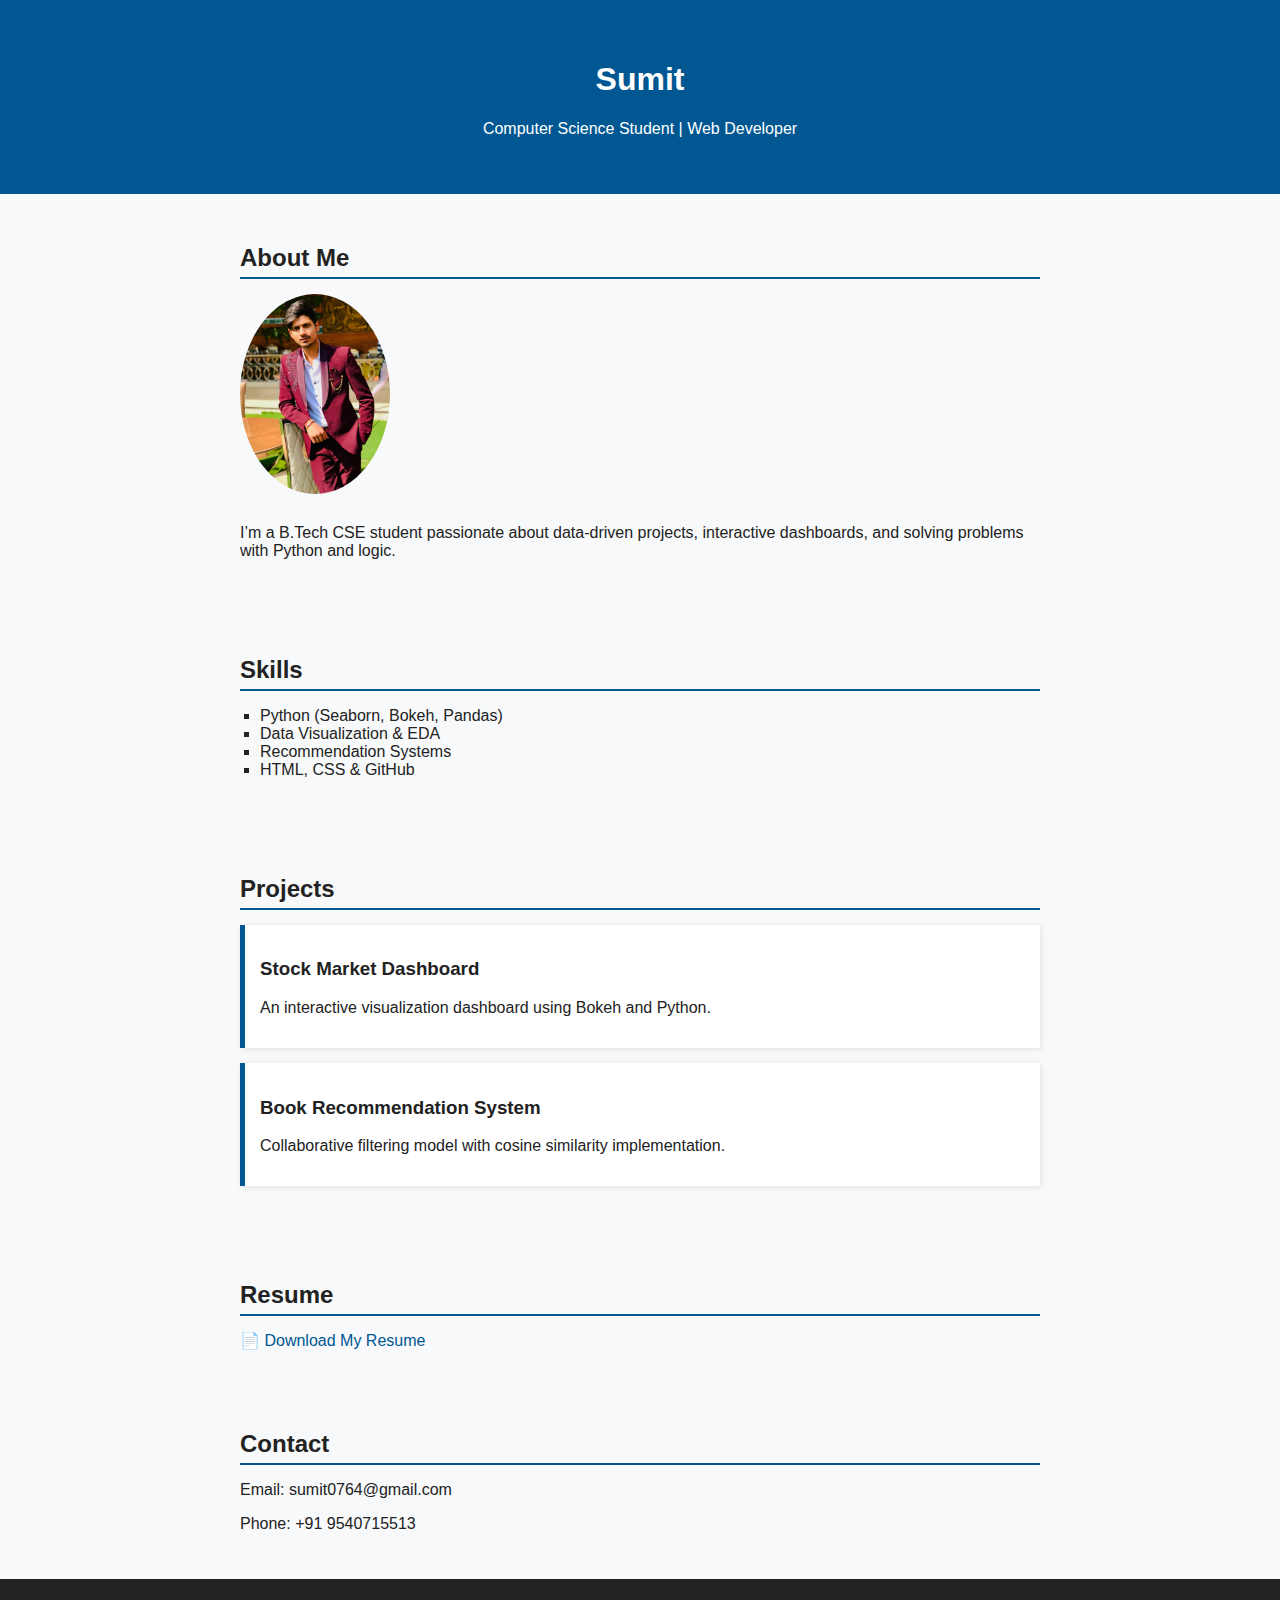
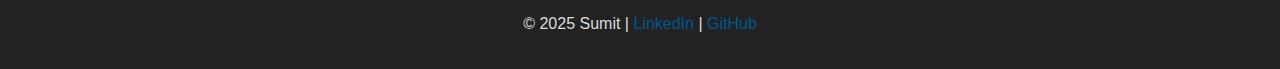
<file: Task 2/index.html>
<!DOCTYPE html>
<html lang="en">
<head>
  <meta charset="UTF-8" />
  <meta name="viewport" content="width=device-width, initial-scale=1.0"/>
  <title>Sumit's Portfolio</title>
  <link rel="stylesheet" href="style.css"/>
</head>
<body>

  <header>
    <h1>Sumit </h1>
    <p>Computer Science Student | Web Developer</p>
  </header>

  <section id="about">
    <h2>About Me</h2>
    <img src="B612_20240220_100704_208.jpg" alt="Sumit's Photo" class="profile-pic"/>
    <p>I’m a B.Tech CSE student passionate about data-driven projects, interactive dashboards, and solving problems with Python and logic.</p>
  </section>

  <section id="skills">
    <h2>Skills</h2>
    <ul>
      <li>Python (Seaborn, Bokeh, Pandas)</li>
      <li>Data Visualization & EDA</li>
      <li>Recommendation Systems</li>
      <li>HTML, CSS & GitHub</li>
    </ul>
  </section>

  <section id="projects">
    <h2>Projects</h2>
    <div class="project">
      <h3>Stock Market Dashboard</h3>
      <p>An interactive visualization dashboard using Bokeh and Python.</p>
    </div>
    <div class="project">
      <h3>Book Recommendation System</h3>
      <p>Collaborative filtering model with cosine similarity implementation.</p>
    </div>
  </section>

  <section id="resume">
    <h2>Resume</h2>
    <a href="Sumit_Sharma_Resume.pdf" download>📄 Download My Resume</a>
  </section>

  <section id="contact">
    <h2>Contact</h2>
    <p>Email: sumit0764@gmail.com</p>
    <p>Phone: +91 9540715513</p>
  </section>

  <footer>
    <p>&copy; 2025 Sumit | <a href="#">LinkedIn</a> | <a href="#">GitHub</a></p>
  </footer>

</body>
</html>
</file>
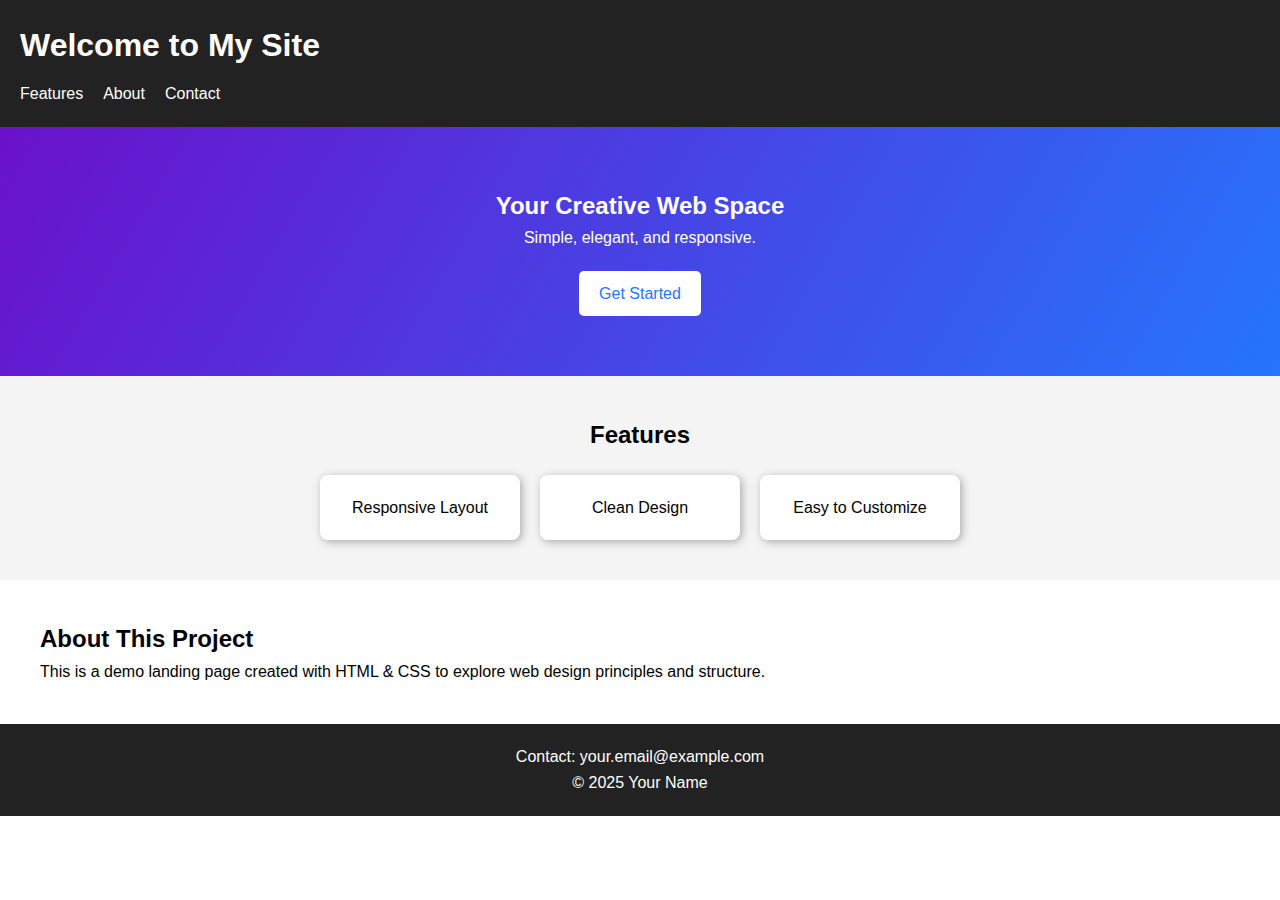
<file: html.html>
<!-- index.html -->
<!DOCTYPE html>
<html lang="en">
<head>
  <meta charset="UTF-8" />
  <meta name="viewport" content="width=device-width, initial-scale=1.0"/>
  <title>My Landing Page</title>
  <link rel="stylesheet" href="css.css" />
</head>
<body>
  <header>
    <h1>Welcome to My Site</h1>
    <nav>
      <ul>
        <li><a href="#features">Features</a></li>
        <li><a href="#about">About</a></li>
        <li><a href="#contact">Contact</a></li>
      </ul>
    </nav>
  </header>

  <section class="hero">
    <h2>Your Creative Web Space</h2>
    <p>Simple, elegant, and responsive.</p>
    <a href="#contact" class="cta-btn">Get Started</a>
  </section>

  <section id="features">
    <h2>Features</h2>
    <div class="features-container">
      <div class="feature-box">Responsive Layout</div>
      <div class="feature-box">Clean Design</div>
      <div class="feature-box">Easy to Customize</div>
    </div>
  </section>

  <section id="about">
    <h2>About This Project</h2>
    <p>This is a demo landing page created with HTML & CSS to explore web design principles and structure.</p>
  </section>

  <footer id="contact">
    <p>Contact: your.email@example.com</p>
    <p>&copy; 2025 Your Name</p>
  </footer>
</body>
</html>
</file>
<file: Task 2/style.css>
body {
  font-family: 'Segoe UI', sans-serif;
  margin: 0;
  background: #f8f9fa;
  color: #222;
}

header {
  background: #005792;
  color: white;
  text-align: center;
  padding: 40px 10px;
}

section {
  padding: 30px 20px;
  max-width: 800px;
  margin: auto;
}

h2 {
  border-bottom: 2px solid #005792;
  margin-bottom: 15px;
  padding-bottom: 5px;
}

ul {
  list-style-type: square;
  padding-left: 20px;
}

.project {
  background: #fff;
  margin: 15px 0;
  padding: 15px;
  border-left: 5px solid #005792;
  box-shadow: 1px 1px 6px rgba(0,0,0,0.1);
}

.profile-pic {
  width: 150px;
  border-radius: 50%;
  margin-bottom: 10px;
}

a {
  color: #005792;
  text-decoration: none;
}

footer {
  background: #222;
  color: #ddd;
  text-align: center;
  padding: 20px;
}
</file>
<file: css.css>
/* styles.css */
* {
  margin: 0;
  padding: 0;
  box-sizing: border-box;
}

body {
  font-family: Arial, sans-serif;
  line-height: 1.6;
}

header {
  background-color: #222;
  color: #fff;
  padding: 20px;
}

header h1 {
  margin-bottom: 10px;
}

nav ul {
  display: flex;
  list-style: none;
  gap: 20px;
}

nav a {
  color: #fff;
  text-decoration: none;
}

.hero {
  padding: 60px;
  background: linear-gradient(120deg, #6a11cb, #2575fc);
  color: #fff;
  text-align: center;
}

.cta-btn {
  background: #fff;
  color: #2575fc;
  padding: 10px 20px;
  margin-top: 20px;
  display: inline-block;
  border-radius: 5px;
  text-decoration: none;
}

#features {
  padding: 40px;
  text-align: center;
  background-color: #f4f4f4;
}

.features-container {
  display: flex;
  justify-content: center;
  gap: 20px;
  margin-top: 20px;
}

.feature-box {
  background: white;
  padding: 20px;
  border-radius: 8px;
  box-shadow: 2px 2px 8px #aaa;
  width: 200px;
}

#about {
  padding: 40px;
}

footer {
  background: #222;
  color: #fff;
  text-align: center;
  padding: 20px;
}
</file>
